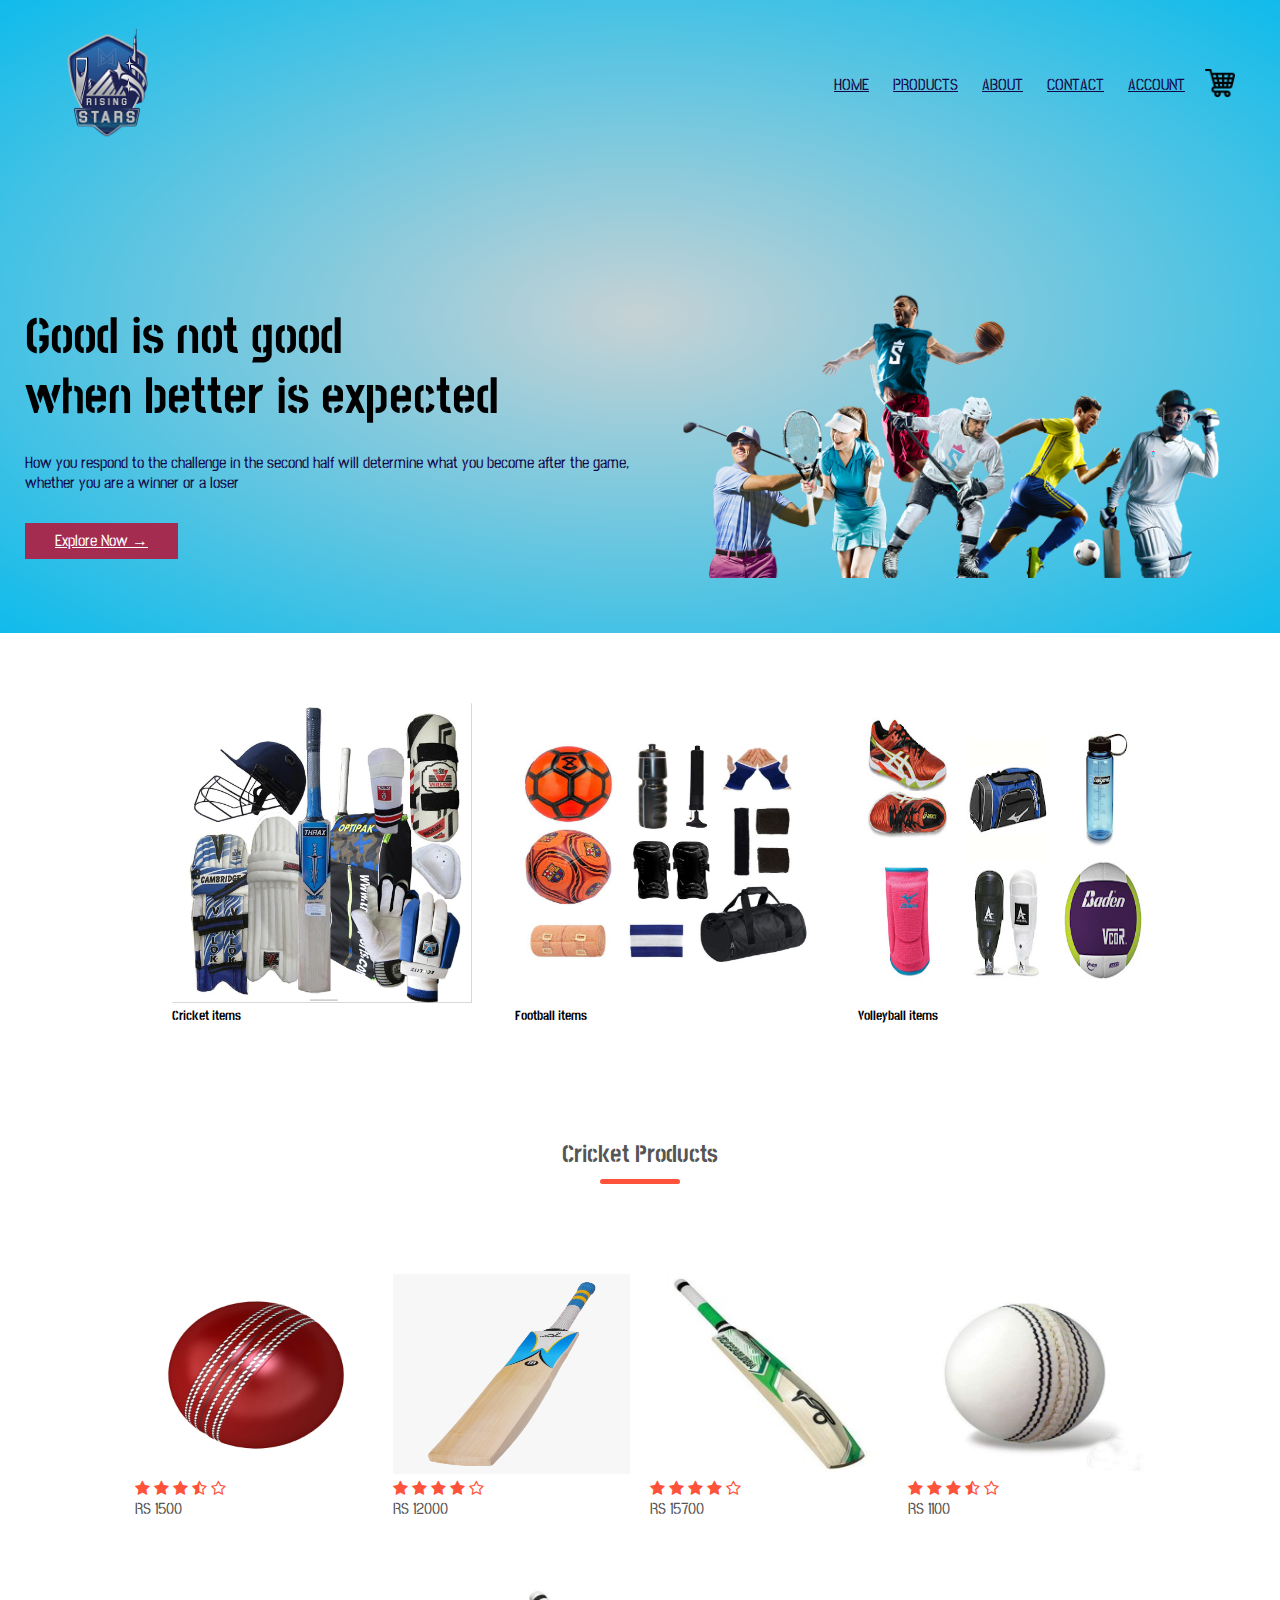
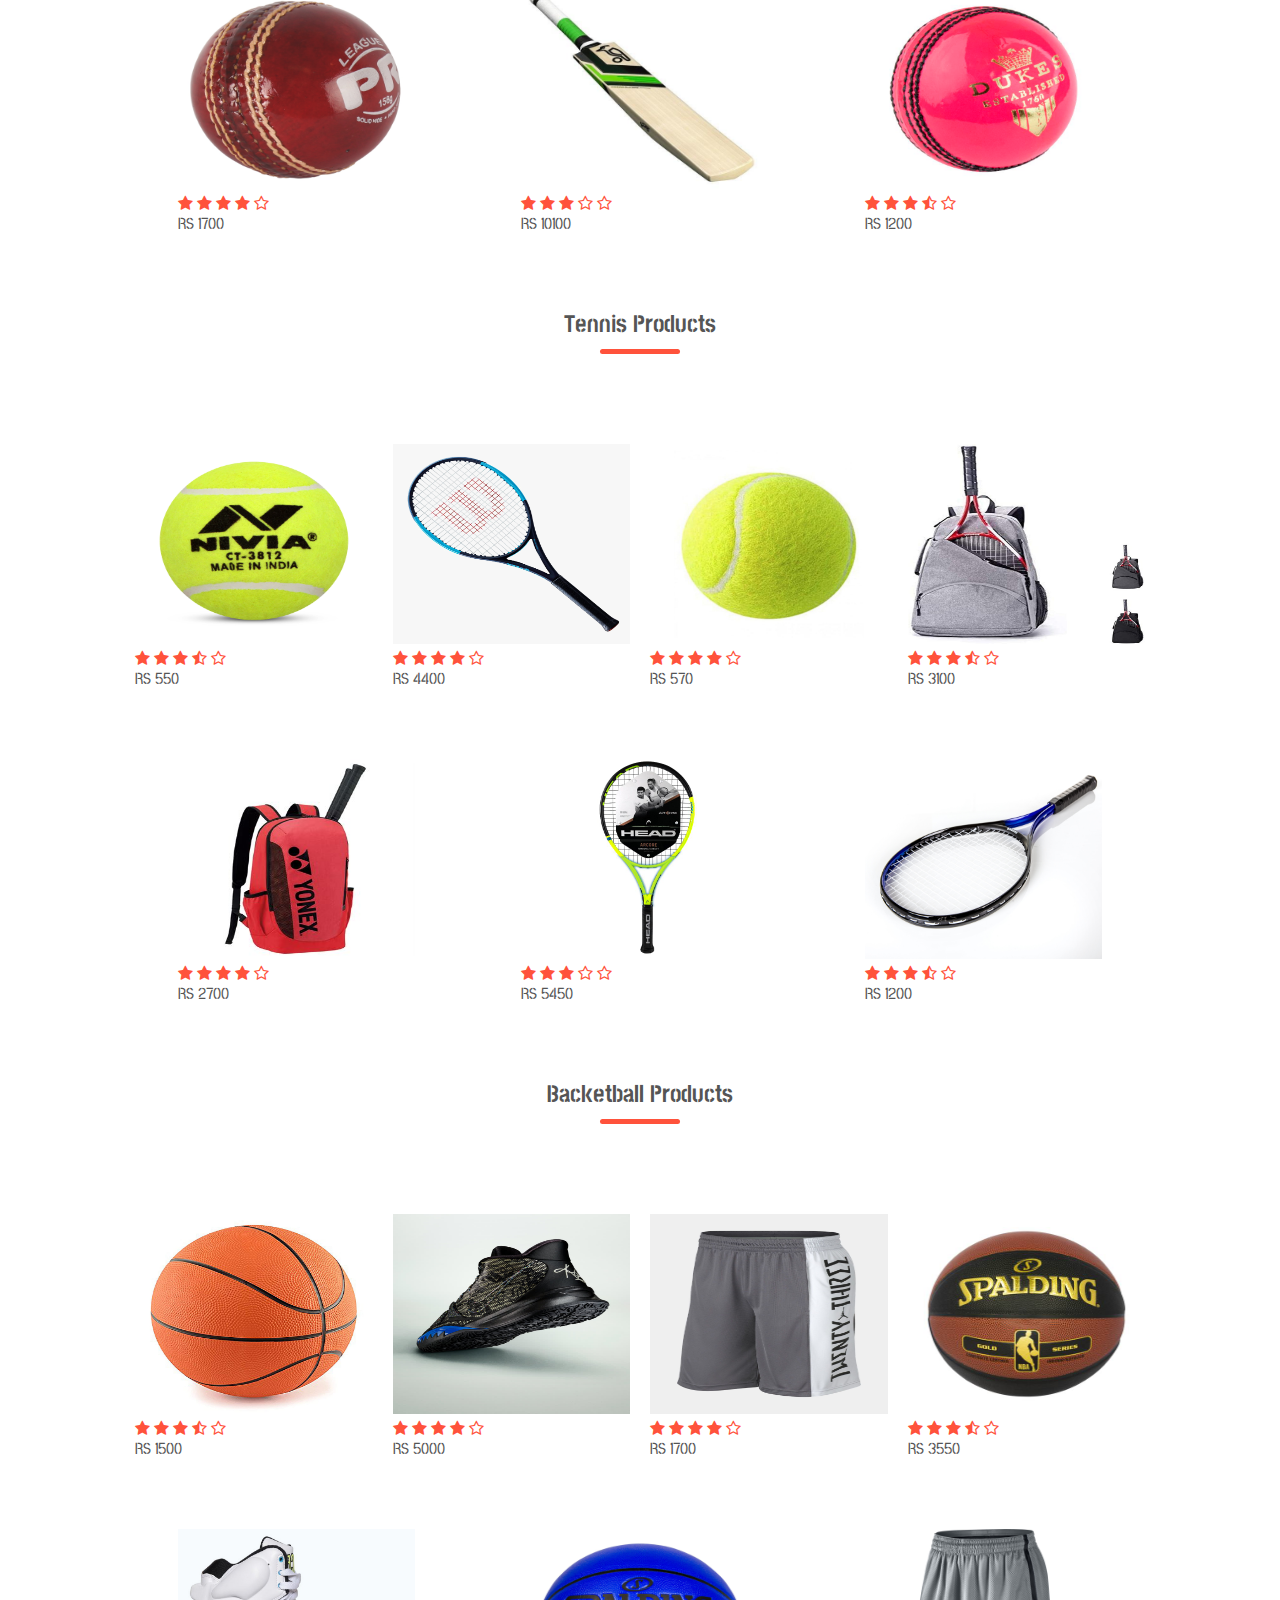
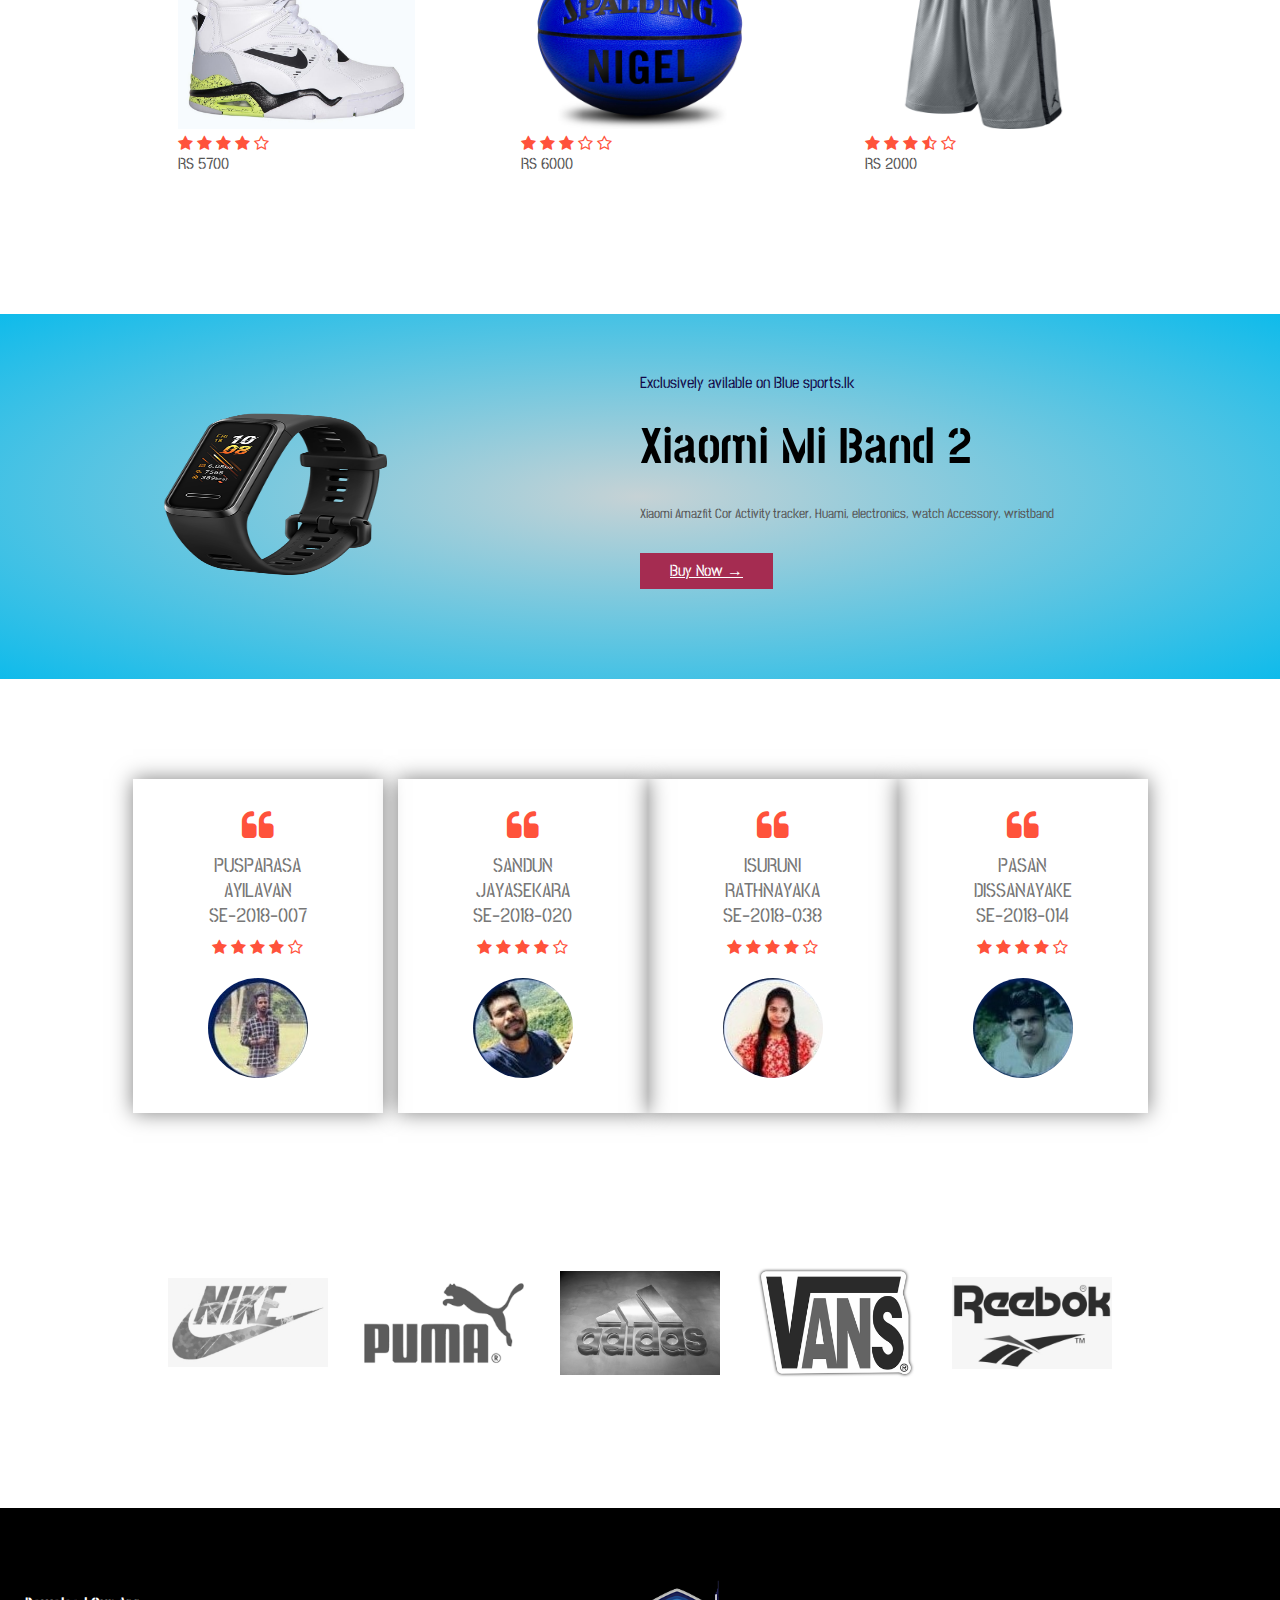
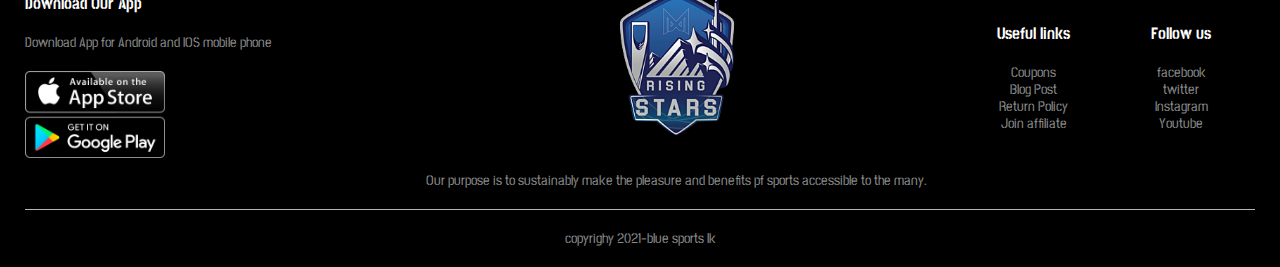
<file: web page/index.html>
<!DOCTYPE html>
<html>
<head>
	<meta charset="utf-8">
	<meta name="viewport" content="widthd=divice-width, initial-scale=1.0">

	<title>Blue Sports.lk</title>
	<link rel="stylesheet" type="text/css" href="STYLE.css">
	<link rel="preconnect" href="https://fonts.googleapis.com">
<link rel="preconnect" href="https://fonts.gstatic.com" crossorigin>
<link href="https://fonts.googleapis.com/css2?family=Stick+No+Bills:wght@300;600;800&display=swap" rel="stylesheet">
<link rel="stylesheet"  href="https://stackpath.bootstrapcdn.com/font-awesome/4.7.0/css/font-awesome.min.css">

</head>
<body>
	<div class="header">
     <div class="container">
	<div class="navbar">
	<div class="logo"> 
	<a href="index.html"><img src="risi.png" width="125px" height="125px"></a> 
        </div>
        <nav>
        	<ul id="MenuItems">
        		<li><a href="index.html">HOME </a></li>
        		<li><a href="Products.html">PRODUCTS</a></li>
        		<li><a href="about.html">ABOUT </a></li>
        		<li><a href="contact.html">CONTACT</a></li>
        		<li><a href="account.html">ACCOUNT</a></li>

        	</ul>
        </nav>
<a href="cart.html"><img src="cart3.png" width="30px" height="30px"></a>
<img src="menu1.png" class="menu-icon" onclick="menutoggle()">
	</div>
	<div class="row">
		<div class="col-2"> <h1>Good is not good <br>when better is expected</h1>
			<p>How you respond to the challenge in the second half will determine what you become after the game, whether you are a winner or a loser</p>
			<a href="" class="btn">Explore Now &#8594;</a>
		</div>
		<div class="col-2">
			<img src="sports1.png">
		</div>
	</div>
</div>  
</div>


<!-- -----------Sports categories------------- --> 

<div class="categories">
	<div class="small-container">
	<div class="row">
	<div class="col-3">
		<img src="cricket.jpg" width="300px" height="300px">
		<h5>Cricket items</h5>

	</div>
	<div class="col-3">
		<img src="football.jpeg" width="300px" height="300px">
		<h5>Football items</h5>

	</div>
	<div class="col-3">
		<img src="vollyball.jpg" width="300px" height="300px">
		<h5>Volleyball items</h5>

	</div>
 

</div>
</div>
</div>

<!-- -----------Sports products------------- --> 
<div class="small-container">
	<h2 class="title">Cricket Products</h2>
	<div class="row">
	<div class="col-4">
		<img src="c1.jpg" width="200px" height="200px">
		<div class="rating">
			<i class="fa fa-star"></i>
			<i class="fa fa-star"></i>
			<i class="fa fa-star"></i>
			<i class="fa fa-star-half-o"></i>  
			<i class="fa fa-star-o"></i> 
		</div>
		<h4>RS 1500</h4>
	</div>
	<div class="col-4">
		<img src="c2.png" width="200px" height="200px">
		<div class="rating">
			<i class="fa fa-star"></i>
			<i class="fa fa-star"></i>
			<i class="fa fa-star"></i>
			<i class="fa fa-star"></i>  
			<i class="fa fa-star-o"></i> 
		</div>
		<h4>RS 12000</h4>
	</div>
	<div class="col-4">
		<img src="c3.jpg" width="200px" height="200px">
		<div class="rating">
			<i class="fa fa-star"></i>
			<i class="fa fa-star"></i>
			<i class="fa fa-star"></i>
			<i class="fa fa-star"></i>  
			<i class="fa fa-star-o"></i> 
		</div>
		<h4>RS 15700</h4>
	</div>
	<div class="col-4">
		<img src="c4.jpg" width="200px" height="200px">
		<div class="rating">
			<i class="fa fa-star"></i>
			<i class="fa fa-star"></i>
			<i class="fa fa-star"></i>
			<i class="fa fa-star-half-o"></i>  
			<i class="fa fa-star-o"></i> 
		</div>
		<h4>RS 1100</h4>
	</div>
	<div class="col-4">
		<img src="c5.jpg" width="200px" height="200px">
		<div class="rating">
			<i class="fa fa-star"></i>
			<i class="fa fa-star"></i>
			<i class="fa fa-star"></i>
			<i class="fa fa-star"></i>  
			<i class="fa fa-star-o"></i> 
		</div>
		<h4 style="center">RS 1700</h4>
	</div>
	<div class="col-4">
		<img src="c6.jpg" width="200px" height="200px">
		<div class="rating">
			<i class="fa fa-star"></i>
			<i class="fa fa-star"></i>
			<i class="fa fa-star"></i>
			<i class="fa fa-star-o"></i>  
			<i class="fa fa-star-o"></i> 
		</div>
		<h4>RS 10100</h4>
	</div>
	<div class="col-4">
		<img src="c10.jpg" width="200px" height="200px">
		<div class="rating">
			<i class="fa fa-star"></i>
			<i class="fa fa-star"></i>
			<i class="fa fa-star"></i>
			<i class="fa fa-star-half-o"></i> 
			<i class="fa fa-star-o"></i> 
		</div>
		<h4>RS 1200</h4>
	</div>
 

</div>
<h2 class="title">Tennis Products</h2>
	<div class="row">
	<div class="col-4">
		<img src="t1.jpg" width="200px" height="200px">
		<div class="rating">
			<i class="fa fa-star"></i>
			<i class="fa fa-star"></i>
			<i class="fa fa-star"></i>
			<i class="fa fa-star-half-o"></i>  
			<i class="fa fa-star-o"></i> 
		</div>
		<h4>RS 550</h4>
	</div>
	<div class="col-4">
		<img src="t2.png" width="200px" height="200px">
		<div class="rating">
			<i class="fa fa-star"></i>
			<i class="fa fa-star"></i>
			<i class="fa fa-star"></i>
			<i class="fa fa-star"></i>  
			<i class="fa fa-star-o"></i> 
		</div>
		<h4>RS 4400</h4>
	</div>
	<div class="col-4">
		<img src="t3.jpg" width="200px" height="200px">
		<div class="rating">
			<i class="fa fa-star"></i>
			<i class="fa fa-star"></i>
			<i class="fa fa-star"></i>
			<i class="fa fa-star"></i>  
			<i class="fa fa-star-o"></i> 
		</div>
		<h4>RS 570</h4>
	</div>
	<div class="col-4">
		<img src="t5.jpg" width="200px" height="200px">
		<div class="rating">
			<i class="fa fa-star"></i>
			<i class="fa fa-star"></i>
			<i class="fa fa-star"></i>
			<i class="fa fa-star-half-o"></i>  
			<i class="fa fa-star-o"></i> 
		</div>
		<h4>RS 3100</h4>
	</div>
	<div class="col-4">
		<img src="t.jpg" width="200px" height="200px">
		<div class="rating">
			<i class="fa fa-star"></i>
			<i class="fa fa-star"></i>
			<i class="fa fa-star"></i>
			<i class="fa fa-star"></i>  
			<i class="fa fa-star-o"></i> 
		</div>
		<h4>RS 2700</h4>
	</div>
	<div class="col-4">
		<img src="t9.jpg" width="200px" height="200px">
		<div class="rating">
			<i class="fa fa-star"></i>
			<i class="fa fa-star"></i>
			<i class="fa fa-star"></i>
			<i class="fa fa-star-o"></i>  
			<i class="fa fa-star-o"></i> 
		</div>
		<h4>RS 5450</h4>
	</div>
	<div class="col-4">
		<img src="t8.jpg" width="200px" height="200px">
		<div class="rating">
			<i class="fa fa-star"></i>
			<i class="fa fa-star"></i>
			<i class="fa fa-star"></i>
			<i class="fa fa-star-half-o"></i> 
			<i class="fa fa-star-o"></i> 
		</div>
		<h4>RS 1200</h4>
	</div>
 

</div>
<h2 class="title">Backetball Products</h2>
	<div class="row">
	<div class="col-4">
		<img src="b1.jpg" width="200px" height="200px">
		<div class="rating">
			<i class="fa fa-star"></i>
			<i class="fa fa-star"></i>
			<i class="fa fa-star"></i>
			<i class="fa fa-star-half-o"></i>  
			<i class="fa fa-star-o"></i> 
		</div>
		<h4>RS 1500</h4>
	</div>
	<div class="col-4">
		<img src="b2.jpg" width="200px" height="200px">
		<div class="rating">
			<i class="fa fa-star"></i>
			<i class="fa fa-star"></i>
			<i class="fa fa-star"></i>
			<i class="fa fa-star"></i>  
			<i class="fa fa-star-o"></i> 
		</div>
		<h4>RS 5000</h4>
	</div>
	<div class="col-4">
		<img src="b3.jpg" width="200px" height="200px">
		<div class="rating">
			<i class="fa fa-star"></i>
			<i class="fa fa-star"></i>
			<i class="fa fa-star"></i>
			<i class="fa fa-star"></i>  
			<i class="fa fa-star-o"></i> 
		</div>
		<h4>RS 1700</h4>
	</div>
	<div class="col-4">
		<img src="b4.jpg" width="200px" height="200px">
		<div class=
		"rating">
			<i class="fa fa-star"></i>
			<i class="fa fa-star"></i>
			<i class="fa fa-star"></i>
			<i class="fa fa-star-half-o"></i>  
			<i class="fa fa-star-o"></i> 
		</div>
		<h4>RS 3550</h4>
	</div>
	<div class="col-4">
		<img src="b5.jpg" width="200px" height="200px">
		<div class="rating">
			<i class="fa fa-star"></i>
			<i class="fa fa-star"></i>
			<i class="fa fa-star"></i>
			<i class="fa fa-star"></i>  
			<i class="fa fa-star-o"></i> 
		</div>
		<h4>RS 5700</h4>
	</div>
	<div class="col-4">
		<img src="b6.jpg" width="200px" height="200px">
		<div class="rating">
			<i class="fa fa-star"></i>
			<i class="fa fa-star"></i>
			<i class="fa fa-star"></i>
			<i class="fa fa-star-o"></i>  
			<i class="fa fa-star-o"></i> 
		</div>
		<h4>RS 6000</h4>
	</div>
	<div class="col-4">
		<img src="b7.jpg" width="200px" height="200px">
		<div class="rating">
			<i class="fa fa-star"></i>
			<i class="fa fa-star"></i>
			<i class="fa fa-star"></i>
			<i class="fa fa-star-half-o"></i> 
			<i class="fa fa-star-o"></i> 
		</div>
		<h4>RS 2000</h4>
	</div>
 

</div>
</div>

 <!-- ..............offer.......... -->
 <div class="offer">
	<div class="small-container">
	<div class="row">
	<div class="col-2">
		<img src="smart2.png" class="offer-img" width="300px" height="300px">

	</div>
	   <div class="col-2">
		<p>Exclusively avilable on Blue sports.lk</p>
		<h1>Xiaomi Mi Band 2</h1>
		<small>Xiaomi Amazfit Cor Activity tracker, Huami, electronics, watch Accessory, wristband</small>
		<a href="" class="btn">Buy Now &#8594; </a>

	      </div>
	    </div>
	   </div>
	</div>

<!-- .....................testimonial........... -->

<div class="testimonial">
	<div class="small-container">
	  <div class="row">
	     <div class="col-3">
	     	<i class="fa fa-quote-left"></i>
		  <p>PUSPARASA <br>AYILAVAN <br>SE-2018-007</p>
		   <div class="rating">
			<i class="fa fa-star"></i>
			<i class="fa fa-star"></i>
			<i class="fa fa-star"></i>
			<i class="fa fa-star"></i>  
			<i class="fa fa-star-o"></i> 
		   </div>
		   <img src="lavan.jpg" width="100px" height="100px">
 
     	</div>
	   <div class="row">
	<div class="col-3">
		<i class="fa fa-quote-left"></i>
		<p>SANDUN <br>JAYASEKARA <br>SE-2018-020</p>
		<div class="rating">
			<i class="fa fa-star"></i>
			<i class="fa fa-star"></i>
			<i class="fa fa-star"></i>
			<i class="fa fa-star"></i>  
			<i class="fa fa-star-o"></i> 
		</div>
		<img src="sandun.jpg" width="100px" height="100px">

	</div>
	<div class="row">
	<div class="col-3">
		<i class="fa fa-quote-left"></i>
		<p>ISURUNI <br>RATHNAYAKA<br>SE-2018-038</p>
		<div class="rating">
			<i class="fa fa-star"></i>
			<i class="fa fa-star"></i>
			<i class="fa fa-star"></i>
			<i class="fa fa-star"></i>  
			<i class="fa fa-star-o"></i> 
		</div>
		<img src="isuruny.jpg" width="100px" height="100px">

	</div>
	</div>
	<div class="row">
	<div class="col-3">
		<i class="fa fa-quote-left"></i>
		<p>PASAN<br>DISSANAYAKE <br>SE-2018-014</p>
		<div class="rating">
			<i class="fa fa-star"></i>
			<i class="fa fa-star"></i>
			<i class="fa fa-star"></i>
			<i class="fa fa-star"></i>  
			<i class="fa fa-star-o"></i> 
		</div>
		<img src="pasan.jpg" width="100px" height="100px">

	</div>
    </div>
  </div>
</div>

<!-- .................brands............... -->
 <div class="brand">
	<div class="small-container">
	   <div class="row">
	     <div class="col-5">
		  <img src="nike3.png">

	      </div>
	      <div class="col-5">
		  <img src="puma1.png">

	      </div>
	      <div class="col-5">
		  <img src="adidas2.jpg">

	      </div>
	      <div class="col-5">
		  <img src="vans2.png">
		  </div>
	      <div class="col-5">
		  <img src="reebook1.png">

	      </div>

	      </div>
        </div>
     </div>
 </div>

<!-- ...............footer......... -->

<div class="footer">
	<div class="container">
	   <div class="row">
	     <div class="footer-col-1">
	     	<h3>Download Our App</h3>
	     	<p>Download App for Android and IOS mobile phone</p>
	     	 <div class="app-logo">
		  	<img src="app.png">
		  </div>

	      </div>
	      <div class="footer-col-2">
		  <img src="risi.png">
		  <p>Our purpose is to sustainably make the pleasure and benefits pf sports accessible to the many.</p>
		 
		  </div>

		  <div class="footer-col-3">
	     	<h3>Useful links</h3>
	     	<ul>
	     		<li>Coupons</li>
	     		<li>Blog Post</li>
	     		<li>Return Policy</li>
	     		<li>Join affiliate</li>

	     	</ul>
	      </div>
	      <div class="footer-col-4">
	     	<h3>Follow us</h3>
	     	<ul>
	     		<li>facebook</li>
	     		<li>twitter</li>
	     		<li>Instagram</li> 
	     		<li>Youtube</li>

	     	</ul>
	      </div>
	      </div>
	      <hr>
	      <p class="copyright">copyrighy 2021-blue sports lk  </p>
	      </div>
	      </div>
<!-- js for toggle...................... -->
       <script>
          var MenuItems = document.getElementById("MenuItems");
          MenuItems.style.maxHeight = "0px"
 
          function menutoggle(){
          	if(MenuItems.style.maxHeight == "0px"){
          		MenuItems.style.maxHeight = "200px"
          	}
          	else{
          		MenuItems.style.maxHeight = "0px"
          	}
          }
       </script>



</body>
</html>
</file>
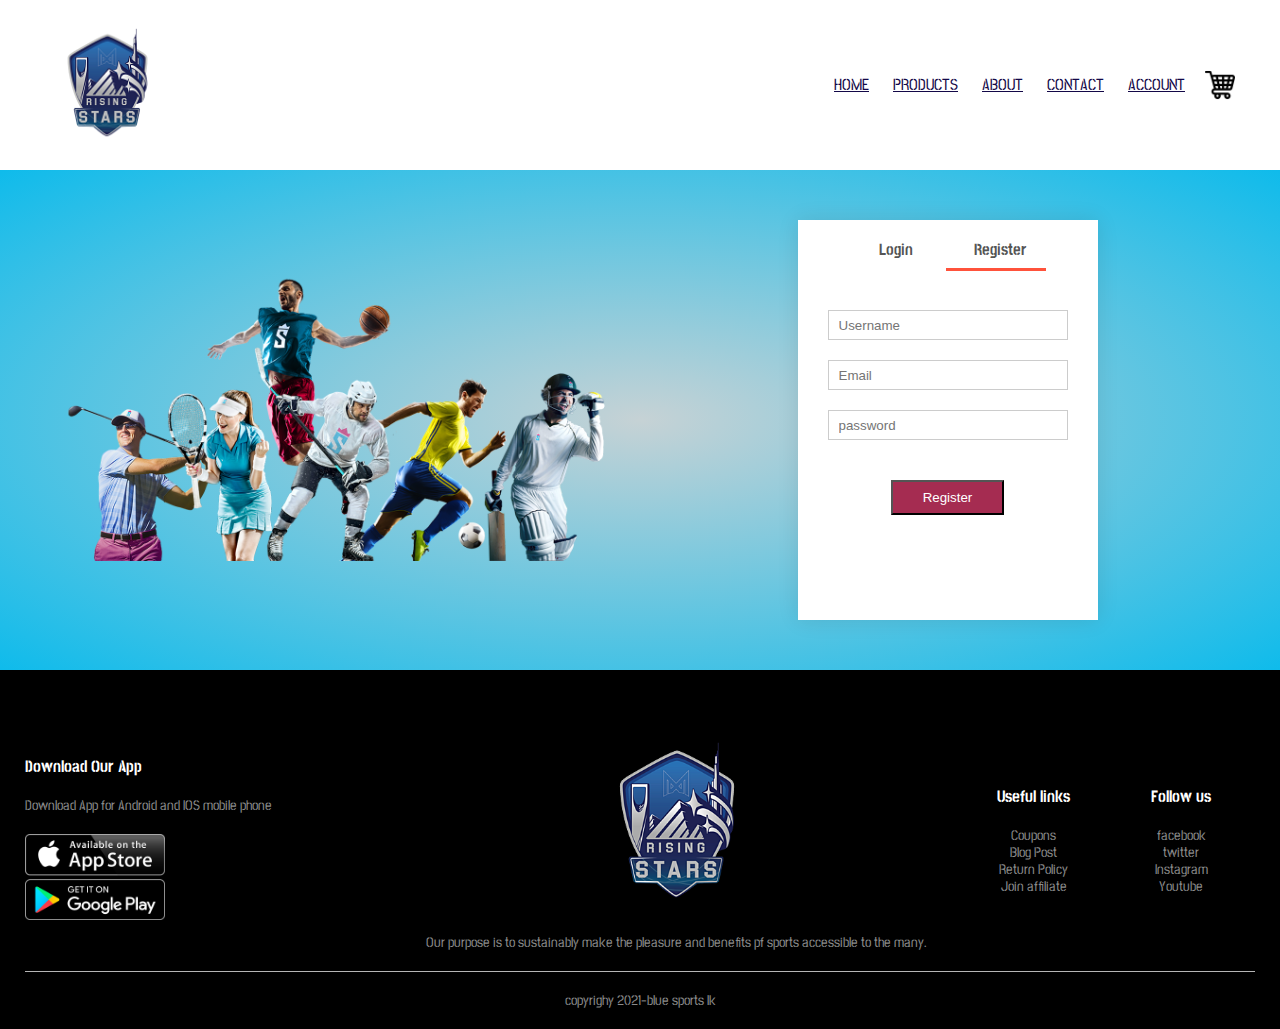
<file: web page/account.html>
<!DOCTYPE html>
<html>
<head>
	<meta charset="utf-8">
	<meta name="viewport" content="widthd=divice-width, initial-scale=1.0">

	<title>Blue Sports.lk</title>
	<link rel="stylesheet" type="text/css" href="STYLE.css">
	<link rel="preconnect" href="https://fonts.googleapis.com">
<link rel="preconnect" href="https://fonts.gstatic.com" crossorigin>
<link href="https://fonts.googleapis.com/css2?family=Stick+No+Bills:wght@300;600;800&display=swap" rel="stylesheet">
<link rel="stylesheet"  href="https://stackpath.bootstrapcdn.com/font-awesome/4.7.0/css/font-awesome.min.css">

</head>
<body>

     <div class="container">
	<div class="navbar">
	<div class="logo"> 
	<img src="risi.png" width="125px" height="125px"> 
        </div>
        <nav>
        	<ul id="MenuItems">
        		<li><a href="">HOME </a></li>
        		<li><a href="">PRODUCTS</a></li>
        		<li><a href="">ABOUT </a></li>
        		<li><a href="">CONTACT</a></li>
        		<li><a href="">ACCOUNT</a></li>

        	</ul>
        </nav>
<img src="cart3.png" width="30px" height="30px">
<img src="menu1.png" class="menu-icon" onclick="menutoggle()">
	</div>

	</div>
<!-- ..................accont........... -->
<div class="account-page">
	<div class="container">
		<div class="row">
			<div class="col-2">
				<img src="sports1.png" width="100%">
				
			</div>
			<div class="col-2">
				<div class="form-container">
					<div class="form-btn">
						<span onclick="Login()">Login</span>
						<span onclick="Register()">Register</span>
						<hr id="indicator">
						
					</div>
					<form id="LoginForm">
						<input type="text" placeholder="Username">
						<input type="password" placeholder="password">
						<button type="submit" class="btn">Login</button>
						<a href="">Forgot password</a>
						
					</form>

					<form id="RegForm">
						<input type="text" placeholder="Username">
						<input type="email" placeholder="Email">
						<input type="password" placeholder="password">
						<button type="submit" class="btn">Register</button>
						
						
					</form>
					
				</div>
			</div>
			
		</div>
		
	</div>
	



</div>





	<!-- ...............footer......... -->

<div class="footer">
	<div class="container">
	   <div class="row">
	     <div class="footer-col-1">
	     	<h3>Download Our App</h3>
	     	<p>Download App for Android and IOS mobile phone</p>
	     	 <div class="app-logo">
		  	<img src="app.png">
		  </div>

	      </div>
	      <div class="footer-col-2">
		  <img src="risi.png">
		  <p>Our purpose is to sustainably make the pleasure and benefits pf sports accessible to the many.</p>
		 
		  </div>

		  <div class="footer-col-3">
	     	<h3>Useful links</h3>
	     	<ul>
	     		<li>Coupons</li>
	     		<li>Blog Post</li>
	     		<li>Return Policy</li>
	     		<li>Join affiliate</li>

	     	</ul>
	      </div>
	      <div class="footer-col-4">
	     	<h3>Follow us</h3>
	     	<ul>
	     		<li>facebook</li>
	     		<li>twitter</li>
	     		<li>Instagram</li> 
	     		<li>Youtube</li>

	     	</ul>
	      </div>
	      </div>
	      <hr>
	      <p class="copyright">copyrighy 2021-blue sports lk  </p>
	      </div>
	      </div>
<!-- js for toggle...................... -->
       <script>
          var MenuItems = document.getElementById("MenuItems");
          MenuItems.style.maxHeight = "0px"
 
          function menutoggle(){
          	if(MenuItems.style.maxHeight == "0px"){
          		MenuItems.style.maxHeight = "200px"
          	}
          	else{
          		MenuItems.style.maxHeight = "0px"
          	}
          }
       </script>

<!-- ..........................js for toggle........ -->
<script>
	var LoginForm =document.getElementById("LoginForm")
	var RegForm =document.getElementById("RegForm")
	var indicator =document.getElementById("indicator")

	function Register(){
		RegForm.style.transform = "translateX(0px)"
		LoginForm.style.transform = "translateX(0px)"
		indicator.style.transform = "translateX(100px)"
    }

    function Login(){
		RegForm.style.transform = "translateX(300px)"
		LoginForm.style.transform = "translateX(300px)"
		indicator.style.transform = "translateX(0px)"
    }


</script>

</body>
</html>
</file>
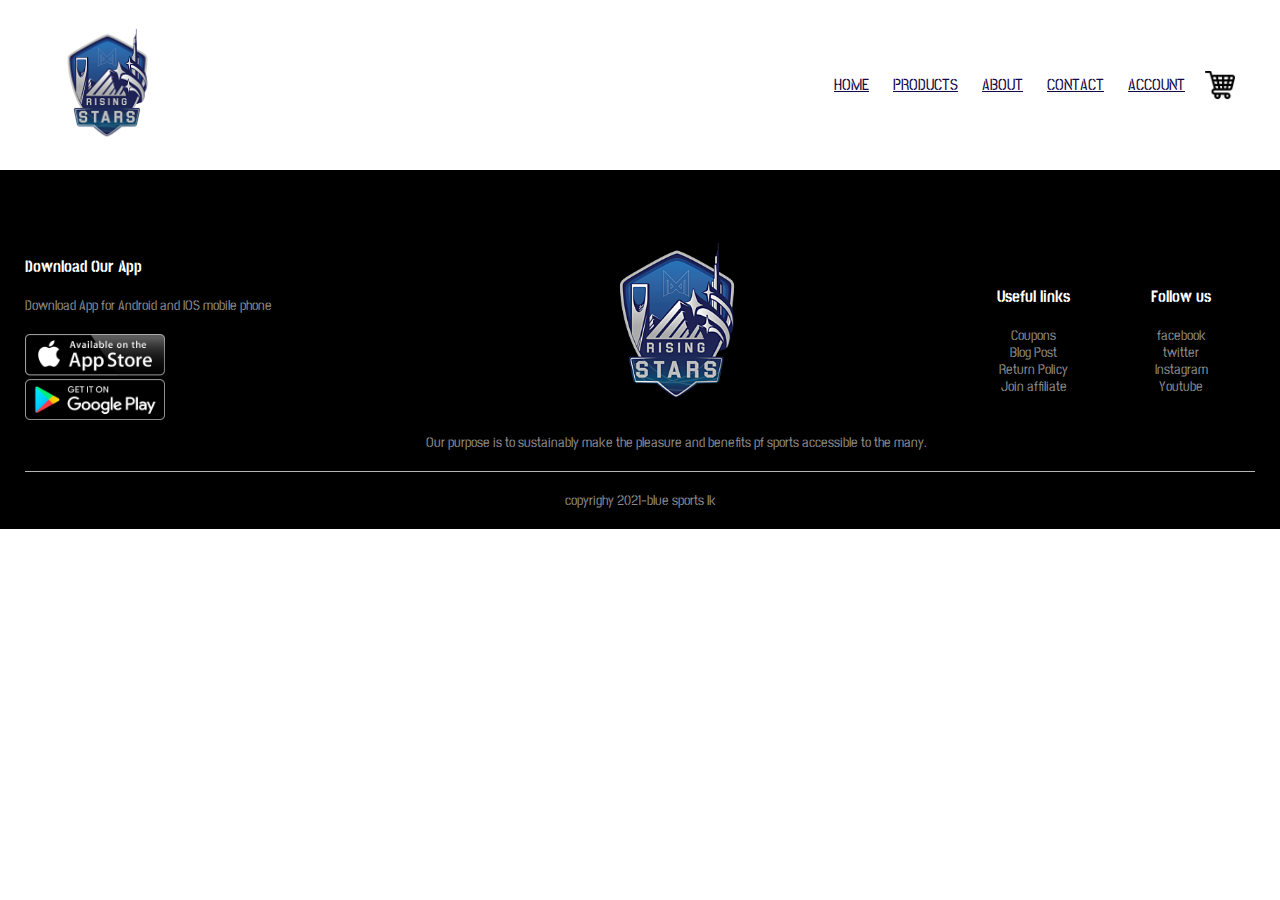
<file: web page/navi and footer.html>
<!DOCTYPE html>
<html>
<head>
	<meta charset="utf-8">
	<meta name="viewport" content="widthd=divice-width, initial-scale=1.0">

	<title>Blue Sports.lk</title>
	<link rel="stylesheet" type="text/css" href="STYLE.css">
	<link rel="preconnect" href="https://fonts.googleapis.com">
<link rel="preconnect" href="https://fonts.gstatic.com" crossorigin>
<link href="https://fonts.googleapis.com/css2?family=Stick+No+Bills:wght@300;600;800&display=swap" rel="stylesheet">
<link rel="stylesheet"  href="https://stackpath.bootstrapcdn.com/font-awesome/4.7.0/css/font-awesome.min.css">

</head>
<body>

     <div class="container">
	<div class="navbar">
	<div class="logo"> 
	<img src="risi.png" width="125px" height="125px"> 
        </div>
        <nav>
        	<ul id="MenuItems">
        		<li><a href="">HOME </a></li>
        		<li><a href="">PRODUCTS</a></li>
        		<li><a href="">ABOUT </a></li>
        		<li><a href="">CONTACT</a></li>
        		<li><a href="">ACCOUNT</a></li>

        	</ul>
        </nav>
<img src="cart3.png" width="30px" height="30px">
<img src="menu1.png" class="menu-icon" onclick="menutoggle()">
	</div>

	</div>



	<!-- ...............footer......... -->

<div class="footer">
	<div class="container">
	   <div class="row">
	     <div class="footer-col-1">
	     	<h3>Download Our App</h3>
	     	<p>Download App for Android and IOS mobile phone</p>
	     	 <div class="app-logo">
		  	<img src="app.png">
		  </div>

	      </div>
	      <div class="footer-col-2">
		  <img src="risi.png">
		  <p>Our purpose is to sustainably make the pleasure and benefits pf sports accessible to the many.</p>
		 
		  </div>

		  <div class="footer-col-3">
	     	<h3>Useful links</h3>
	     	<ul>
	     		<li>Coupons</li>
	     		<li>Blog Post</li>
	     		<li>Return Policy</li>
	     		<li>Join affiliate</li>

	     	</ul>
	      </div>
	      <div class="footer-col-4">
	     	<h3>Follow us</h3>
	     	<ul>
	     		<li>facebook</li>
	     		<li>twitter</li>
	     		<li>Instagram</li> 
	     		<li>Youtube</li>

	     	</ul>
	      </div>
	      </div>
	      <hr>
	      <p class="copyright">copyrighy 2021-blue sports lk  </p>
	      </div>
	      </div>
<!-- js for toggle...................... -->
       <script>
          var MenuItems = document.getElementById("MenuItems");
          MenuItems.style.maxHeight = "0px"
 
          function menutoggle(){
          	if(MenuItems.style.maxHeight == "0px"){
          		MenuItems.style.maxHeight = "200px"
          	}
          	else{
          		MenuItems.style.maxHeight = "0px"
          	}
          }
       </script>



</body>
</html>
</file>
<file: web page/STYLE.css>
*{
 	margin: 0;
 	padding: 0;
 	box-sizing: border-box ;
}
body {
	font-family: 'Stick No Bills', sans-serif;
}
.navbar{
	display: flex;
	align-items: center;
	padding: 20px;
}
nav {
	flex: 1;
	text-align: right;

}
nav ul {
	display: inline-block;
	list-style: none;
}
nav ul li{
	display: inline-block;
	margin-right: 20px;

}
a{
	text-anchor:none;
	color: #130848;
}
p{
	color: #130848;
}

.container{
	max-width: 1400px;
	margin: auto;
	padding-left: 25px;
	padding-right: 25px;
}
.row{
	display: flex;
	align-items: center;
	flex-wrap: wrap;
	justify-content: space-around;
}
.col-2{
	flex-basis: 50%;
	min-width: 300px;

}
.col-2 img{
	max-width: 100%;
	padding: 50px 0;
}
.col-2 h1{
	font-size: 50px;
	line-height: 60px;
	margin: 25px 0;
}
.btn{
	display: inline-block;
	background: #A52C51;
	color: #fff;
	padding: 8px 30px;
	margin: 30px 0;
	border-radiuser: 30px;
	transition: background 0.5s;

}
.btn:hover{
	background: #4DEC69;
}
.header{
	background: radial-gradient(#C6D2D5,#0FBBEB); 
}

.header .row{
	margin-top: 70px;

}

.categories{
	margin: 70px 0;
}
.col-3{
	 flex-basis: 30px;
	 min-width: 250px;
	 margin-bottom: 30px;
}
.col-3{
	width: 100%;
}
.small-container{
	max-width: 1080px;
	margin: auto;
	padding-left: 25px;
	padding-right: 25px;

}
.col-4{
	flex-basis: 25%;
	padding: 10px;
	margin-bottom: 50px;
	transition: transform 0.5s;
}
.col-4 img {
	 width: 100%;
}
.title{
	text-align: center;
	margin: 0 auto 80px;
	position: relative;
	line-height: 60px;
	color: #555;

}
.title::after{
	   content: '';
	   background: #ff523b;
	   width: 80px;
	   height: 5px; 
	   border-radius: 5px;
	   position: absolute;
	   bottom: 0;
	   left: 50%;
	   transform: translateX(-50%);
}
h4{
	 color: #555;
	 font-weight: normal;
}  
.rating .fa{
	color: #ff523b;
}
.col-4:hover{ 
	transform: translateY(-5px);

}
/*...........offer..........*/
.offer{
	background: radial-gradient(#C6D2D5,#0FBBEB); 
	margin-top: 80px;
	padding: 30px 0;
}
.col-2.offer-img{
	padding: 50px;
}
small{
	color: #555;
}

/*..........testimonial............*/
.testimonial{
	padding-top: 100px;
}
.testimonial .col-3{
	text-align: center;
	padding: 30px 20px;
	box-shadow: 0 0 20px 0px rgba(1, 1, 1, 0.5);
	cursor: pointer;
	transition: transform 0.5s;
}
.testimonial .col-3 img{
	width: 100px;
	margin-top: 20px;
	border-radius: 50%;

}
.testimonial .col-3:hover{
	transform: translateY(-10px);

}
.fa.fa-quote-left{
	font-size: 34px;
	color: #ff523b;
}
.col-3 p{
	font-size: 20px;
	margin: 10px 0;
	color: #777;

}
/*.............brand..............*/
.brand{
	margin: 100px auto;
}
.col-5{
	width: 160px;

}
.col-5 img{
	width: 100%;
	cursor: pointer;
	filter: grayscale(100%);

}
.col-5 img:hover{
	filter: grayscale(0);
}
 
 /*................footer..........*/
 .footer{
 	background: #000;
 	font-size: 14px;
 	color: #8a8a8a;
 	padding: 60px 0 20px;

 }
.footer p{
	color: #8a8a8a;

}
.footer h3{
	color: #fff;
	margin-bottom: 20px;

}

.footer-col-1, .footer-col-2, .footer-col-3, .footer-col-4, {
	min-width: 250px;
	margin-bottom: 20px;

}
.footer-col-1{
	flex-basis: 30%;

}

.footer-col-2{
	flex: 1;
	text-align: center;
}

.footer-col-2 img{
	width: 180px;
	margin-bottom: 20px;

}

.footer-col-4, .footer-col-3{
	flex-basis: 12%;
	text-align: center;

}
ul{
	list-style-type: none;

} 
.app-logo{
	margin-top: 20px;

}
.app-logo img{
	width: 140px;

}
.footer hr{
	border: none;
	background: #b5b5b5;
	height: 1px;
	margin: 20px 0;
}
.copyright{
	text-align: center;

}
.menu-icon{
	width: 28px;
	margin-left: 20px;
	display: none;
	
}

/*......................media query for menu............*/

@media only screen and (max-width: 800px){
	nav ul{
		position: absolute;
		top: 100px;
		left: 0;
		background:#333 ;
		width: 100%;
		overflow: hidden;
		transition: max-height 0.5s;
	}
	nav ul li{
		display: block;
		margin-right: 50px;
		margin-top: 10px;
		margin-bottom: 10px;

	}
	nav ul li a{
		color: #fff;
	}
	.menu-icon{
		display: block;
		cursor: pointer;

	}
}

/*media query for less screen..........*/

@media only screen and (max-width: 600px){
	.row{
		text-align: center;
	}
	.col-2, .col-3, .col-4{
		flex-basis: 100%;
	}

}


/*.................account-page.........*/
.account-page{
	padding: 50px 0;
	background: radial-gradient(#C6D2D5,#0FBBEB);
}
.form-container{
	background: #fff;
	width: 300px;
	height: 400px;
	position: relative;
	text-align: center;
	padding: 20px 0;
	margin: auto;
	box-shadow: 0 0 20px 0px rgba(0, 0, 0, 0.1);
	overflow: hidden;
}
.form-container span{
	font-weight: bold;
	padding: 0 10px;
	color: #555;
	cursor: pointer;
	width: 100px;
	display: inline-block;
}

.form-btn{
	display: inline-block;
}
.form-container form{
	max-width: 300px;
	padding: 0 30px;
	position: absolute;
	top: 80px;
	transition: transform 1s;
}
form input{
	width: 100%;
	height: 30px;
	margin: 10px 0;
	padding: 0 10px;
	border: 1px solid #ccc ;
}
form.btn{
	width: 100%;
	border: none;
	cursor: pointer;
	margin: 10px 0;
}

form .btn: focus{
	outline: none;

}
#LoginForm{
	left: -300px;
}
#RegForm{
	left: 0;
}
form a{
	font-size: 12px;
}
#indicator{
	width: 100px;
	border: none;
	background: #ff523b;
	height: 3px;
	margin-top: 8px;
	transform: translateX(100px);
	transition: transform 1s;
}
</file>
